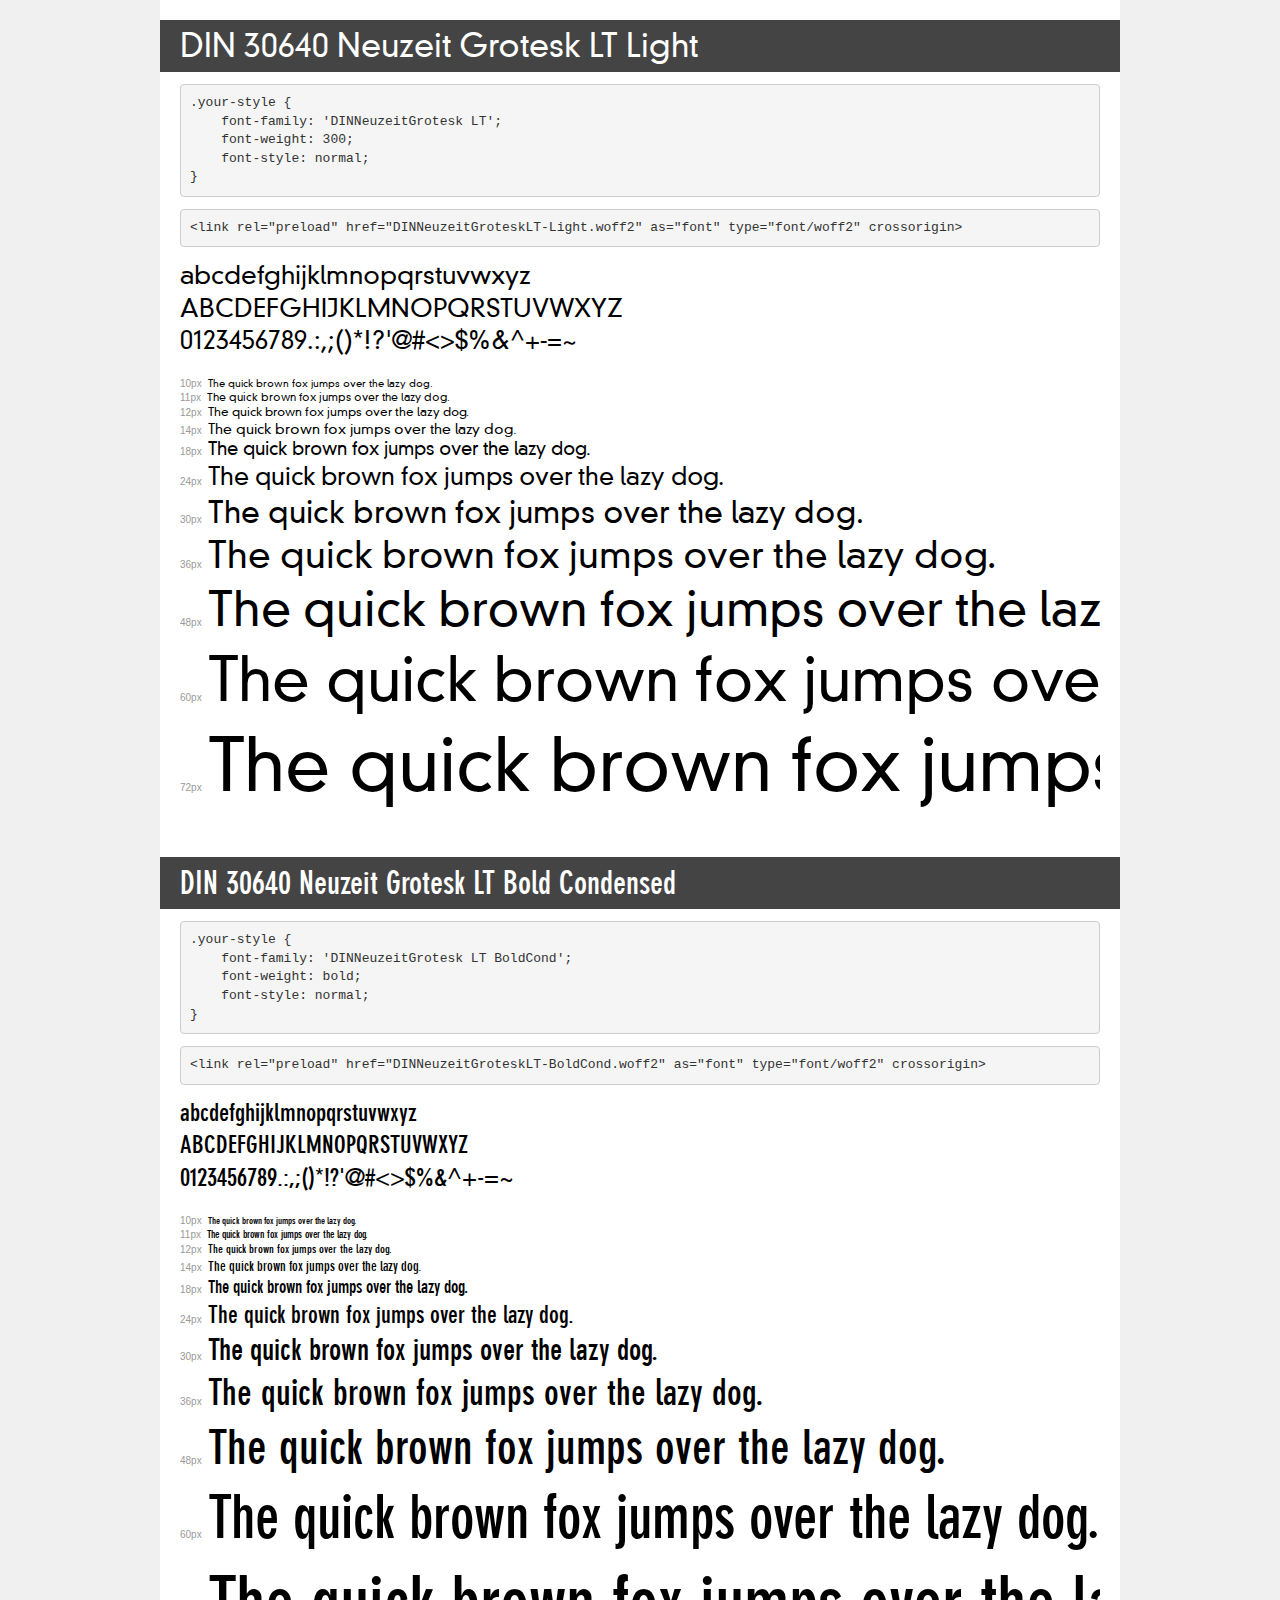
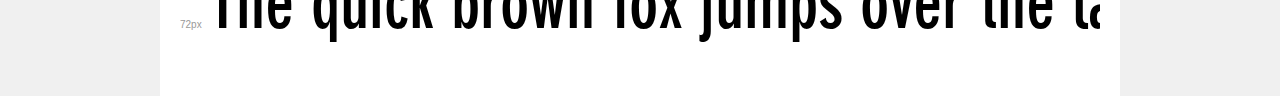
<file: fonts/demo.html>
<!DOCTYPE html>
<html lang="en">
<head>
    <meta charset="utf-8">
    <meta http-equiv="X-UA-Compatible" content="IE=edge">
    <meta name="viewport" content="width=device-width, initial-scale=1">
    <meta name="robots" content="noindex, noarchive">
    <meta name="format-detection" content="telephone=no">
    <title>Transfonter demo</title>
    <link href="stylesheet.css" rel="stylesheet">
    <style>
        /*
        http://meyerweb.com/eric/tools/css/reset/
        v2.0 | 20110126
        License: none (public domain)
        */
        html, body, div, span, applet, object, iframe,
        h1, h2, h3, h4, h5, h6, p, blockquote, pre,
        a, abbr, acronym, address, big, cite, code,
        del, dfn, em, img, ins, kbd, q, s, samp,
        small, strike, strong, sub, sup, tt, var,
        b, u, i, center,
        dl, dt, dd, ol, ul, li,
        fieldset, form, label, legend,
        table, caption, tbody, tfoot, thead, tr, th, td,
        article, aside, canvas, details, embed,
        figure, figcaption, footer, header, hgroup,
        menu, nav, output, ruby, section, summary,
        time, mark, audio, video {
            margin: 0;
            padding: 0;
            border: 0;
            font-size: 100%;
            font: inherit;
            vertical-align: baseline;
        }
        /* HTML5 display-role reset for older browsers */
        article, aside, details, figcaption, figure,
        footer, header, hgroup, menu, nav, section {
            display: block;
        }
        body {
            line-height: 1;
        }
        ol, ul {
            list-style: none;
        }
        blockquote, q {
            quotes: none;
        }
        blockquote:before, blockquote:after,
        q:before, q:after {
            content: '';
            content: none;
        }
        table {
            border-collapse: collapse;
            border-spacing: 0;
        }
        /* demo styles */
        body {
            background: #f0f0f0;
            color: #000;
        }
        .page {
            background: #fff;
            width: 920px;
            margin: 0 auto;
            padding: 20px 20px 0 20px;
            overflow: hidden;
        }
        .font-container {
            overflow-x: auto;
            overflow-y: hidden;
            margin-bottom: 40px;
            line-height: 1.3;
            white-space: nowrap;
            padding-bottom: 5px;
        }
        h1 {
            position: relative;
            background: #444;
            font-size: 32px;
            color: #fff;
            padding: 10px 20px;
            margin: 0 -20px 12px -20px;
        }
        .letters {
            font-size: 25px;
            margin-bottom: 20px;
        }
        .s10:before {
            content: '10px';
        }
        .s11:before {
            content: '11px';
        }
        .s12:before {
            content: '12px';
        }
        .s14:before {
            content: '14px';
        }
        .s18:before {
            content: '18px';
        }
        .s24:before {
            content: '24px';
        }
        .s30:before {
            content: '30px';
        }
        .s36:before {
            content: '36px';
        }
        .s48:before {
            content: '48px';
        }
        .s60:before {
            content: '60px';
        }
        .s72:before {
            content: '72px';
        }
        .s10:before, .s11:before, .s12:before, .s14:before,
        .s18:before, .s24:before, .s30:before, .s36:before,
        .s48:before, .s60:before, .s72:before {
            font-family: Arial, sans-serif;
            font-size: 10px;
            font-weight: normal;
            font-style: normal;
            color: #999;
            padding-right: 6px;
        }
        pre {
            display: block;
            padding: 9px;
            margin: 0 0 12px;
            font-family: Monaco, Menlo, Consolas, "Courier New", monospace;
            font-size: 13px;
            line-height: 1.428571429;
            color: #333;
            font-weight: normal;
            font-style: normal;
            background-color: #f5f5f5;
            border: 1px solid #ccc;
            overflow-x: auto;
            border-radius: 4px;
        }
        /* responsive */
        @media (max-width: 959px) {
            .page {
                width: auto;
                margin: 0;
            }
        }
    </style>
</head>
<body>
<div class="page">
    <div class="demo">
        <h1 style="font-family: 'DINNeuzeitGrotesk LT'; font-weight: 300; font-style: normal;">DIN 30640 Neuzeit Grotesk LT Light</h1>
        <pre title="Usage">.your-style {
    font-family: 'DINNeuzeitGrotesk LT';
    font-weight: 300;
    font-style: normal;
}</pre>
        <pre title="Preload (optional)">
&lt;link rel=&quot;preload&quot; href=&quot;DINNeuzeitGroteskLT-Light.woff2&quot; as=&quot;font&quot; type=&quot;font/woff2&quot; crossorigin&gt;</pre>
        <div class="font-container" style="font-family: 'DINNeuzeitGrotesk LT'; font-weight: 300; font-style: normal;">
            <p class="letters">
                abcdefghijklmnopqrstuvwxyz<br>
ABCDEFGHIJKLMNOPQRSTUVWXYZ<br>
                0123456789.:,;()*!?'@#&lt;&gt;$%&^+-=~
            </p>
            <p class="s10" style="font-size: 10px;">The quick brown fox jumps over the lazy dog.</p>
            <p class="s11" style="font-size: 11px;">The quick brown fox jumps over the lazy dog.</p>
            <p class="s12" style="font-size: 12px;">The quick brown fox jumps over the lazy dog.</p>
            <p class="s14" style="font-size: 14px;">The quick brown fox jumps over the lazy dog.</p>
            <p class="s18" style="font-size: 18px;">The quick brown fox jumps over the lazy dog.</p>
            <p class="s24" style="font-size: 24px;">The quick brown fox jumps over the lazy dog.</p>
            <p class="s30" style="font-size: 30px;">The quick brown fox jumps over the lazy dog.</p>
            <p class="s36" style="font-size: 36px;">The quick brown fox jumps over the lazy dog.</p>
            <p class="s48" style="font-size: 48px;">The quick brown fox jumps over the lazy dog.</p>
            <p class="s60" style="font-size: 60px;">The quick brown fox jumps over the lazy dog.</p>
            <p class="s72" style="font-size: 72px;">The quick brown fox jumps over the lazy dog.</p>
        </div>
    </div>

    <div class="demo">
        <h1 style="font-family: 'DINNeuzeitGrotesk LT BoldCond'; font-weight: bold; font-style: normal;">DIN 30640 Neuzeit Grotesk LT Bold Condensed</h1>
        <pre title="Usage">.your-style {
    font-family: 'DINNeuzeitGrotesk LT BoldCond';
    font-weight: bold;
    font-style: normal;
}</pre>
        <pre title="Preload (optional)">
&lt;link rel=&quot;preload&quot; href=&quot;DINNeuzeitGroteskLT-BoldCond.woff2&quot; as=&quot;font&quot; type=&quot;font/woff2&quot; crossorigin&gt;</pre>
        <div class="font-container" style="font-family: 'DINNeuzeitGrotesk LT BoldCond'; font-weight: bold; font-style: normal;">
            <p class="letters">
                abcdefghijklmnopqrstuvwxyz<br>
ABCDEFGHIJKLMNOPQRSTUVWXYZ<br>
                0123456789.:,;()*!?'@#&lt;&gt;$%&^+-=~
            </p>
            <p class="s10" style="font-size: 10px;">The quick brown fox jumps over the lazy dog.</p>
            <p class="s11" style="font-size: 11px;">The quick brown fox jumps over the lazy dog.</p>
            <p class="s12" style="font-size: 12px;">The quick brown fox jumps over the lazy dog.</p>
            <p class="s14" style="font-size: 14px;">The quick brown fox jumps over the lazy dog.</p>
            <p class="s18" style="font-size: 18px;">The quick brown fox jumps over the lazy dog.</p>
            <p class="s24" style="font-size: 24px;">The quick brown fox jumps over the lazy dog.</p>
            <p class="s30" style="font-size: 30px;">The quick brown fox jumps over the lazy dog.</p>
            <p class="s36" style="font-size: 36px;">The quick brown fox jumps over the lazy dog.</p>
            <p class="s48" style="font-size: 48px;">The quick brown fox jumps over the lazy dog.</p>
            <p class="s60" style="font-size: 60px;">The quick brown fox jumps over the lazy dog.</p>
            <p class="s72" style="font-size: 72px;">The quick brown fox jumps over the lazy dog.</p>
        </div>
    </div>

</div>
</body>
</html>
</file>
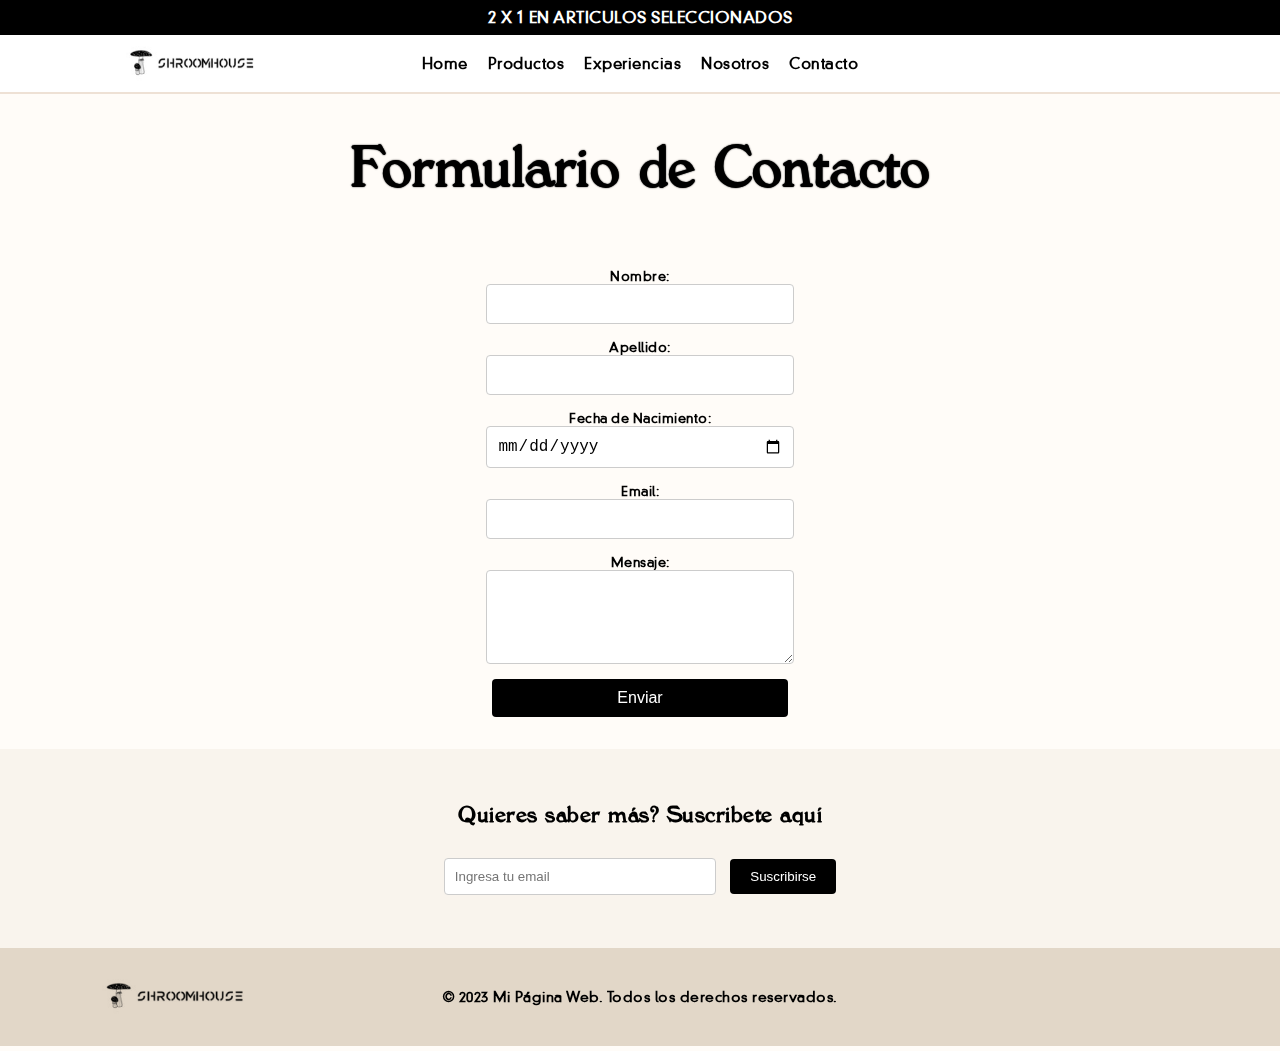
<file: pages/contacto.html>
<!DOCTYPE html>
<html lang="es">
<head>
    <meta charset="UTF-8">
    <meta name="viewport" content="width=device-width, initial-scale=1.0">
    <meta name="description" content="ShroomHouse te brinda la experiencia y/o los productos que estas buscando.">
    <meta name="keywords" content="Hongos comestibles, Setas, Shrooms, Mushrooms, bebidas alucinogenas">
    <title>ShroomHouse | Contacto</title>
    <link rel="stylesheet" href="https://cdnjs.cloudflare.com/ajax/libs/font-awesome/6.4.0/css/all.min.css" integrity="sha512-iecdLmaskl7CVkqkXNQ/ZH/XLlvWZOJyj7Yy7tcenmpD1ypASozpmT/E0iPtmFIB46ZmdtAc9eNBvH0H/ZpiBw==" crossorigin="anonymous" referrerpolicy="no-referrer" />
    <link rel="stylesheet" href="../css/styles.css">
    <link rel="stylesheet" href="../fonts/stylesheet.css">
</head>
<body>
    <div class="siteAlert"><strong>2 X 1 EN ARTICULOS SELECCIONADOS</strong></div>
    <header class="header">
        
        <div class="miniLogoContainer">
            <a href="../index.html"><img src="../images/ShroomHouseMiniLogo.jpg" id="miniLogo" alt="Logo Miniatura"></a>
        </div>
        <button class="abrirMenu" id="abrir"><i class="fa-solid fa-bars"></i></button>
        <nav class="menuNav" id="menuNav">
            <button class="cerrarMenu" id="cerrar"><i class="fa-solid fa-xmark"></i></button>
        <ul class="navList">
            <li><a href="../index.html">Home</a></li>
            <li><a href="productos.html">Productos</a></li>
            <li><a href="experiencias.html">Experiencias</a></li>
            <li><a href="nosotros.html">Nosotros</a></li>
            <li><a href="contacto.html">Contacto</a></li>
        </ul>
    </nav>
     <div class="socialIcons">
        <ul class="social-icons">
            <li><a href="https://www.whatsapp.com/" target="_blank"><i class="fa-brands fa-whatsapp"></i></a></li>
            <li><a href="http://facebook.com" target="_blank"><i class="fa-brands fa-facebook"></i></a></li>
            <li><a href="http://instagram.com" target="_blank"><i class="fa-brands fa-instagram"></i></a></li>
        </ul>
     </div>
        
    </header>
    <main>
        <h1 id="h1Form">Formulario de Contacto</h1>
    <form class="formulario">
        <label for="nombre">Nombre:</label>
        <input type="text" id="nombre" name="nombre" required>

        <label for="apellido">Apellido:</label>
        <input type="text" id="apellido" name="apellido" required>

        <label for="fechaNacimiento">Fecha de Nacimiento:</label>
        <input type="date" id="fechaNacimiento" name="fechaNacimiento" required
               min="1910-01-01" max="2005-12-31">

        <label for="email">Email:</label>
        <input type="email" id="email" name="email" required>

        <label for="mensaje">Mensaje:</label>
        <textarea id="mensaje" name="mensaje" rows="4" required></textarea>

        <button type="submit" id="enviarForm">Enviar</button>
    </form>



    </main>

    <section class="joinUs">
        <h2>Quieres saber más? Suscribete aquí</h2>
        <form>
            <input type="email" id="joinEmail" placeholder="Ingresa tu email" required>
            <button type="submit">Suscribirse</button>
        </form>

       </section>

       <footer class="site-footer">
        <div class="miniLogoContainer">
            <a href="../index.html"><img src="../images/ShroomHouseMiniLogo.jpg" id="miniLogo" alt="Logo Miniatura"></a>
        </div>
        <p class="footer-text">© 2023 Mi Página Web. Todos los derechos reservados.</p>
        <div class="socialFooter">
        <ul class="social-icons">
            <li><a href="https://www.whatsapp.com/" target="_blank"><i class="fa-brands fa-whatsapp"></i></a></li>
            <li><a href="http://facebook.com" target="_blank"><i class="fa-brands fa-facebook"></i></a></li>
            <li><a href="http://instagram.com" target="_blank"><i class="fa-brands fa-instagram"></i></a></li>
        </ul>
        </div>
    </footer>
    <script src="../scripts/scripts.js"></script>
    
</body>
</html>
</file>
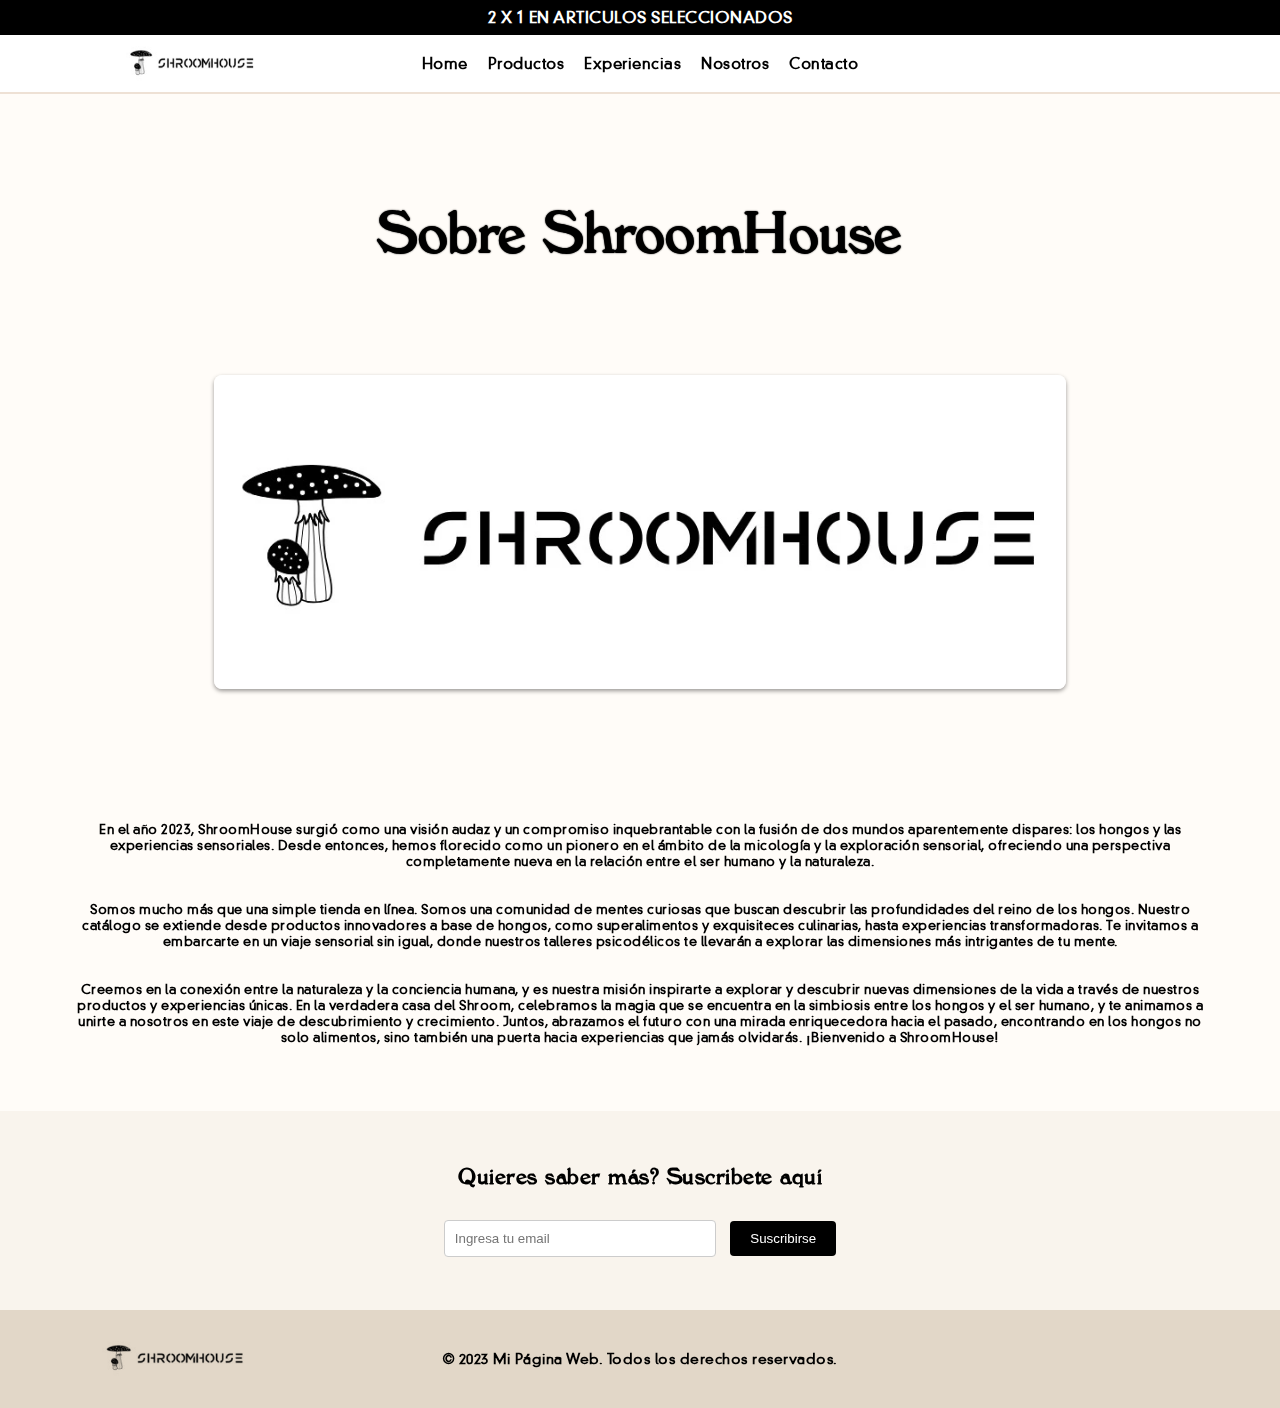
<file: pages/nosotros.html>
<!DOCTYPE html>
<html lang="es">
<head>
    <meta charset="UTF-8">
    <meta name="viewport" content="width=device-width, initial-scale=1.0">
    <meta name="description" content="ShroomHouse te brinda la experiencia y/o los productos que estas buscando.">
    <meta name="keywords" content="Hongos comestibles, Setas, Shrooms, Mushrooms, bebidas alucinogenas">
    <title>ShroomHouse | About</title>
    <link rel="stylesheet" href="https://cdnjs.cloudflare.com/ajax/libs/font-awesome/6.4.0/css/all.min.css" integrity="sha512-iecdLmaskl7CVkqkXNQ/ZH/XLlvWZOJyj7Yy7tcenmpD1ypASozpmT/E0iPtmFIB46ZmdtAc9eNBvH0H/ZpiBw==" crossorigin="anonymous" referrerpolicy="no-referrer" />
    <link rel="stylesheet" href="../css/styles.css">
    <link rel="stylesheet" href="../fonts/stylesheet.css">
</head>
<body>
    <div class="siteAlert"><strong>2 X 1 EN ARTICULOS SELECCIONADOS</strong></div>
    <header class="header">
        
        <div class="miniLogoContainer">
            <a href="../index.html"><img src="../images/ShroomHouseMiniLogo.jpg" id="miniLogo" alt="Logo Miniatura"></a>
        </div>
        <button class="abrirMenu" id="abrir"><i class="fa-solid fa-bars"></i></button>
        <nav class="menuNav" id="menuNav">
            <button class="cerrarMenu" id="cerrar"><i class="fa-solid fa-xmark"></i></button>
        <ul class="navList">
            <li><a href="../index.html">Home</a></li>
            <li><a href="productos.html">Productos</a></li>
            <li><a href="experiencias.html">Experiencias</a></li>
            <li><a href="nosotros.html">Nosotros</a></li>
            <li><a href="contacto.html">Contacto</a></li>
        </ul>
    </nav>
     <div class="socialIcons">
        <ul class="social-icons">
            <li><a href="https://www.whatsapp.com/" target="_blank"><i class="fa-brands fa-whatsapp"></i></a></li>
            <li><a href="http://facebook.com" target="_blank"><i class="fa-brands fa-facebook"></i></a></li>
            <li><a href="http://instagram.com" target="_blank"><i class="fa-brands fa-instagram"></i></a></li>
        </ul>
     </div>
        
    </header>
    <div class="upBannerNos"></div>
    <main class="mainNosotros">
        
        <section class="nosotros">
            <h1>Sobre ShroomHouse</h1>
            <img src="../images/ShroomHouseLogo.webp" class="imgNosotros" alt="Imagen sobre nosotros">
            <p class="textoNosotros">En el año 2023, ShroomHouse surgió como una visión audaz y un compromiso inquebrantable con la fusión de dos mundos aparentemente dispares: los hongos y las experiencias sensoriales. Desde entonces, hemos florecido como un pionero en el ámbito de la micología y la exploración sensorial, ofreciendo una perspectiva completamente nueva en la relación entre el ser humano y la naturaleza.</p>
            <p class="textoNosotros">Somos mucho más que una simple tienda en línea. Somos una comunidad de mentes curiosas que buscan descubrir las profundidades del reino de los hongos. Nuestro catálogo se extiende desde productos innovadores a base de hongos, como superalimentos y exquisiteces culinarias, hasta experiencias transformadoras. Te invitamos a embarcarte en un viaje sensorial sin igual, donde nuestros talleres psicodélicos te llevarán a explorar las dimensiones más intrigantes de tu mente.</p>
            <p class="textoNosotros">Creemos en la conexión entre la naturaleza y la conciencia humana, y es nuestra misión inspirarte a explorar y descubrir nuevas dimensiones de la vida a través de nuestros productos y experiencias únicas. En la verdadera casa del Shroom, celebramos la magia que se encuentra en la simbiosis entre los hongos y el ser humano, y te animamos a unirte a nosotros en este viaje de descubrimiento y crecimiento. Juntos, abrazamos el futuro con una mirada enriquecedora hacia el pasado, encontrando en los hongos no solo alimentos, sino también una puerta hacia experiencias que jamás olvidarás. ¡Bienvenido a ShroomHouse!</p>
        </section>

    </main>

    <section class="joinUs">
        <h2>Quieres saber más? Suscribete aquí</h2>
        <form>
            <input type="email" id="joinEmail" placeholder="Ingresa tu email" required>
            <button type="submit">Suscribirse</button>
        </form>

       </section>

       <footer class="site-footer">
        <div class="miniLogoContainer">
            <a href="../index.html"><img src="../images/ShroomHouseMiniLogo.jpg" id="miniLogo" alt="Logo Miniatura"></a>
        </div>
        <p class="footer-text">© 2023 Mi Página Web. Todos los derechos reservados.</p>
        <div class="socialFooter">
        <ul class="social-icons">
            <li><a href="https://www.whatsapp.com/" target="_blank"><i class="fa-brands fa-whatsapp"></i></a></li>
            <li><a href="http://facebook.com" target="_blank"><i class="fa-brands fa-facebook"></i></a></li>
            <li><a href="http://instagram.com" target="_blank"><i class="fa-brands fa-instagram"></i></a></li>
        </ul>
        </div>
    </footer>
    <script src="../scripts/scripts.js"></script>
</body>
</html>
</file>
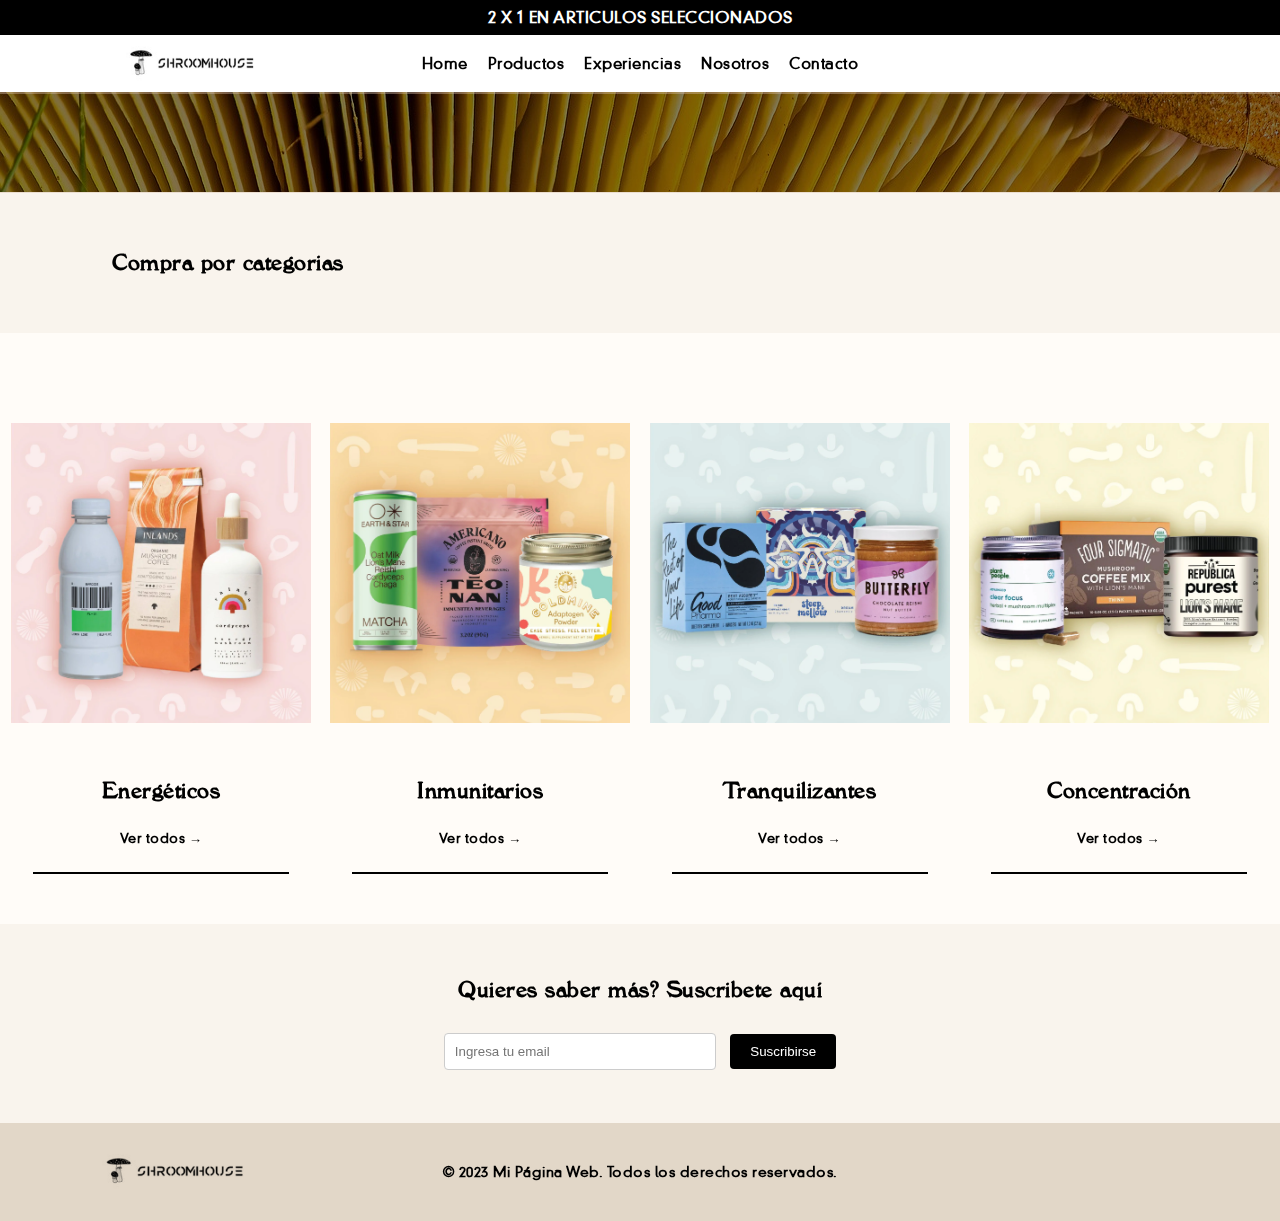
<file: pages/productos.html>
<!DOCTYPE html>
<html lang="es">
<head>
    <meta charset="UTF-8">
    <meta name="viewport" content="width=device-width, initial-scale=1.0">
    <meta name="description" content="ShroomHouse te brinda la experiencia y/o los productos que estas buscando.">
    <meta name="keywords" content="Hongos comestibles, Setas, Shrooms, Mushrooms, bebidas alucinogenas">
    <title>ShroomHouse | Productos</title>
    <link rel="stylesheet" href="https://cdnjs.cloudflare.com/ajax/libs/font-awesome/6.4.0/css/all.min.css" integrity="sha512-iecdLmaskl7CVkqkXNQ/ZH/XLlvWZOJyj7Yy7tcenmpD1ypASozpmT/E0iPtmFIB46ZmdtAc9eNBvH0H/ZpiBw==" crossorigin="anonymous" referrerpolicy="no-referrer" />
    <link rel="stylesheet" href="../css/styles.css">
    <link rel="stylesheet" href="../fonts/stylesheet.css">
</head>
<body>
    <div class="siteAlert"><strong>2 X 1 EN ARTICULOS SELECCIONADOS</strong></div>
    <header class="header">
        
        <div class="miniLogoContainer">
            <a href="../index.html"><img src="../images/ShroomHouseMiniLogo.jpg" id="miniLogo" alt="Logo Miniatura"></a>
        </div>
        <button class="abrirMenu" id="abrir"><i class="fa-solid fa-bars"></i></button>
        <nav class="menuNav" id="menuNav">
            <button class="cerrarMenu" id="cerrar"><i class="fa-solid fa-xmark"></i></button>
        <ul class="navList">
            <li><a href="../index.html">Home</a></li>
            <li><a href="productos.html">Productos</a></li>
            <li><a href="experiencias.html">Experiencias</a></li>
            <li><a href="nosotros.html">Nosotros</a></li>
            <li><a href="contacto.html">Contacto</a></li>
        </ul>
    </nav>
     <div class="socialIcons">
        <ul class="social-icons">
            <li><a href="https://www.whatsapp.com/" target="_blank"><i class="fa-brands fa-whatsapp"></i></a></li>
            <li><a href="http://facebook.com" target="_blank"><i class="fa-brands fa-facebook"></i></a></li>
            <li><a href="http://instagram.com" target="_blank"><i class="fa-brands fa-instagram"></i></a></li>
        </ul>
     </div>
    
</header>

    <main class="mainProductos">
        <div class="upBanner"></div>
        <div class="prodSection"><h2 class="prodSectionH2">Compra por categorias</h2></div>
        <section class="productContainer">
            <div class="prodCategorias">
                <div class="prodBox">
                    <img class="productImg" src="../images/energy1.webp" alt="imagén de categoria de productos energeticos">
                    <h2 class>Energéticos</h2>
                    <a href="#">Ver todos    →</a>
                </div>
                <div class="prodBox">
                    <img class="productImg" src="../images/immunity1.webp" alt="imagén de categoria de productos Inmunitarios">
                    <h2>Inmunitarios</h2>
                    <a href="#">Ver todos    →</a>
                </div>
                <div class="prodBox">
                    <img class="productImg" src="../images/chill1.webp" alt="imagén de categoria de productos Tranquilizantes">
                    <h2>Tranquilizantes</h2>
                    <a href="#">Ver todos    →</a>
                </div>
                <div class="prodBox">
                    <img class="productImg" src="../images/focus1.webp" alt="imagén de categoria de productos para la concentración">
                    <h2>Concentración</h2>
                    <a href="#">Ver todos    →</a>
                </div>
          </section>

    </main>

    <section class="joinUs">
        <h2>Quieres saber más? Suscribete aquí</h2>
        <form>
            <input type="email" id="joinEmail" placeholder="Ingresa tu email" required>
            <button type="submit">Suscribirse</button>
        </form>

       </section>

       <footer class="site-footer">
        <div class="miniLogoContainer">
            <a href="../index.html"><img src="../images/ShroomHouseMiniLogo.jpg" id="miniLogo" alt="Logo Miniatura"></a>
        </div>
        <p class="footer-text">© 2023 Mi Página Web. Todos los derechos reservados.</p>
        <div class="socialFooter">
        <ul class="social-icons">
            <li><a href="https://www.whatsapp.com/" target="_blank"><i class="fa-brands fa-whatsapp"></i></a></li>
            <li><a href="http://facebook.com" target="_blank"><i class="fa-brands fa-facebook"></i></a></li>
            <li><a href="http://instagram.com" target="_blank"><i class="fa-brands fa-instagram"></i></a></li>
        </ul>
        </div>
    </footer>
    <script src="../scripts/scripts.js"></script>
    
</body>
</html>
</file>
<file: fonts/stylesheet.css>
@font-face {
    font-family: 'DINNeuzeitGrotesk LT';
    src: url('DINNeuzeitGroteskLT-Light.eot');
    src: local('DIN 30640 Neuzeit Grotesk LT Light'), local('DINNeuzeitGroteskLT-Light'),
        url('DINNeuzeitGroteskLT-Light.eot?#iefix') format('embedded-opentype'),
        url('DINNeuzeitGroteskLT-Light.woff2') format('woff2'),
        url('DINNeuzeitGroteskLT-Light.woff') format('woff'),
        url('DINNeuzeitGroteskLT-Light.ttf') format('truetype');
    font-weight: 300;
    font-style: normal;
    font-display: swap;
}

@font-face {
    font-family: 'DINNeuzeitGrotesk LT BoldCond';
    src: url('DINNeuzeitGroteskLT-BoldCond.eot');
    src: local('DIN 30640 Neuzeit Grotesk LT Bold Condensed'), local('DINNeuzeitGroteskLT-BoldCond'),
        url('DINNeuzeitGroteskLT-BoldCond.eot?#iefix') format('embedded-opentype'),
        url('DINNeuzeitGroteskLT-BoldCond.woff2') format('woff2'),
        url('DINNeuzeitGroteskLT-BoldCond.woff') format('woff'),
        url('DINNeuzeitGroteskLT-BoldCond.ttf') format('truetype');
    font-weight: bold;
    font-style: normal;
    font-display: swap;
}

@font-face {
    font-family: 'Windsor';
    src: url('../fonts/WindsorProRg.TTF') format('truetype');
    font-weight: normal;
    font-style: normal;
    font-display: swap;
  }
</file>
<file: css/styles.css>
@charset "UTF-8";
* {
  margin: 0;
  padding: 0;
}

html {
  -webkit-text-size-adjust: 100%;
  text-shadow: 1px 1px 1px rgba(0, 0, 0, 0.004);
}

body {
  background-color: #fffcf8;
  font-family: "DINNeuzeitGrotesk LT", Verdana, Tahoma, sans-serif;
  box-sizing: border-box;
  -webkit-font-smoothing: antialiased;
  text-rendering: optimizeLegibility;
  letter-spacing: 0.5px;
}
body h1, body h2 {
  font-family: "Windsor", Verdana, Tahoma, sans-serif;
}
body h1 {
  font-size: 60px;
  text-shadow: 0 0 1.5px black;
}
@media screen and (max-width: 1200px) {
  body h1 {
    font-size: 2.5rem;
    text-align: center;
  }
}
body a, body p, body label {
  font-weight: 600;
  font-size: smaller;
  text-align: center;
}

/*      Header       */
.siteAlert {
  position: relative;
  background-color: black;
  color: white;
  text-align: center;
  text-transform: uppercase;
  padding: 0.5rem;
  z-index: 2;
}

.header {
  background-color: white;
  position: sticky;
  top: 0;
  left: 0;
  right: 0;
  z-index: 1;
  box-shadow: 0px 2px rgba(216, 191, 166, 0.432);
  display: flex;
  justify-content: space-between;
}
.header .miniLogoContainer {
  width: 30%;
  display: flex;
  margin: 0;
  justify-content: center;
}
.header .miniLogoContainer #miniLogo {
  max-width: 90%;
  height: 6vh;
  mix-blend-mode: multiply;
}
@media screen and (max-width: 790px) {
  .header .miniLogoContainer #miniLogo {
    max-width: 100%;
    display: flex;
    height: 5vh;
  }
}
.header .menuNav {
  text-align: center;
  display: flex;
  justify-content: center;
  align-items: center;
  align-content: center;
  flex-grow: 2;
}
.header .menuNav .navList {
  display: flex;
  align-items: center;
  align-self: center;
}
@media screen and (max-width: 790px) {
  .header .menuNav .navList {
    flex-direction: column;
    align-items: center;
    justify-content: center;
  }
  .header .menuNav .navList li {
    padding: 1vh 16vh;
    align-items: center;
    margin: 5px;
  }
}
.header .menuNav .navList li {
  display: inline-block;
  margin: 0 10px;
}
.header .menuNav .navList li a {
  color: black;
  text-decoration: none;
  font-weight: bold;
  display: inline-block;
  font-size: 15px;
  transition: transform 0.1s;
}
.header .menuNav .navList li a:hover {
  transform: scale(1.1);
  color: #333;
}
@media screen and (max-width: 790px) {
  .header .menuNav {
    opacity: 0;
    visibility: hidden;
    position: absolute;
    flex-direction: column;
    align-items: center;
    gap: 0.5rem;
    padding: 1rem 0 1rem 0;
    background-color: white;
    left: 50%;
    transform: translateX(-50%);
    top: 3.5rem;
    box-shadow: 0 0 0 100vmax rgba(0, 0, 0, 0.2);
  }
}
.header .menuNav.visible {
  opacity: 1;
  visibility: visible;
}
.header .socialIcons {
  list-style: none;
  display: flex;
  margin: 0px;
  width: 30%;
  justify-content: center;
}
.header .socialIcons .social-icons {
  list-style: none;
  display: flex;
  align-items: center;
  margin: 0;
  padding: 0;
}
.header .socialIcons .social-icons li {
  margin: 0 10px;
}
.header .socialIcons .social-icons a {
  color: black;
  font-size: 20px;
}

/* Menu Desplegable */
.abrirMenu, .cerrarMenu {
  display: none;
}
@media screen and (max-width: 790px) {
  .abrirMenu, .cerrarMenu {
    display: block;
    border: 0;
    font-size: 1.25rem;
    background-color: transparent;
    cursor: pointer;
  }
}

/* Estilos para los iconos de Font Awesome */
.fa-whatsapp:hover {
  color: #5f5f5f;
}

.fa-facebook:hover {
  color: #5f5f5f;
}

.fa-instagram:hover {
  color: #5f5f5f;
}

/* Slider Principal */
.mainContent {
  margin-top: 1px;
}

/*          Slider         */
.slideShowContainer {
  display: flex;
}
@media screen and (max-width: 790px) {
  .slideShowContainer {
    flex-direction: column;
    flex-flow: column;
  }
}

.slideContainer {
  height: 100vh;
  width: 100%;
  display: flex;
  justify-content: center;
  align-content: center;
  align-items: center;
  vertical-align: center;
}
.slideContainer:nth-child(1) {
  background-image: linear-gradient(to right top, #ffc483, #ffbba8, #fbbcca, #dfc4da, #cbc9d5);
}
.slideContainer:nth-child(2) {
  background-image: linear-gradient(to right top, #d47541, #df9557, #e9b472, #f3d293, #ffefb7);
}
.slideContainer:nth-child(3) {
  background-image: radial-gradient(circle, #bc5e7f, #da7c7d, #ee9f81, #fac58f, #ffeba9);
}
@media screen and (max-width: 790px) {
  .slideContainer {
    flex-direction: column;
  }
}

.prodSlider {
  width: 100%;
  display: flex;
  height: 100%;
  box-sizing: border-box;
}
.prodSlider h1, .prodSlider h2 {
  text-align: center;
  margin: 2rem;
}
@media screen and (max-width: 790px) {
  .prodSlider h1, .prodSlider h2 {
    margin: 0rem;
  }
}
.prodSlider h2 {
  font-size: 60px;
  text-shadow: 0 0 1.5px black;
}
@media screen and (max-width: 1200px) {
  .prodSlider h2 {
    font-size: 2.5rem;
    margin: 0 0.5rem 0 0.5rem;
  }
}
@media screen and (max-width: 790px) {
  .prodSlider {
    flex-direction: column;
    flex-wrap: nowrap;
  }
}

.enlaceBoton {
  align-items: center;
  background-color: black;
  display: inline-block;
  text-decoration: none;
  padding: 15px 50px 15px 50px;
  color: white;
  font-size: 1rem;
  border-radius: 4px;
  -webkit-border-radius: 4px;
  -moz-border-radius: 4px;
  -ms-border-radius: 4px;
  -o-border-radius: 4px;
}
.enlaceBoton:hover {
  background-color: #333;
}
@media screen and (max-width: 790px) {
  .enlaceBoton {
    margin-top: 1rem;
  }
}

.imgSlider {
  display: flex;
  background-position: center;
  width: 50%;
  background-size: cover;
}
@media screen and (max-width: 790px) {
  .imgSlider {
    width: 100%;
    height: 50vh;
  }
}

.callIndex {
  width: 50%;
  font-size: larger;
  display: flex;
  justify-content: center;
  align-items: center;
  align-content: center;
  flex-direction: column;
  text-align: center;
  margin: 0 auto;
}
@media screen and (max-width: 790px) {
  .callIndex {
    width: 100%;
    height: 50vh;
    font-size: medium;
    order: 2;
  }
}

/* Next & previous buttons */
.prev, .next {
  cursor: pointer;
  position: absolute;
  top: 50%;
  width: auto;
  margin-top: -22px;
  padding: 16px;
  color: white;
  font-weight: bold;
  font-size: 18px;
  transition: 0.6s ease;
  user-select: none;
  text-decoration: none;
  background-color: rgba(0, 0, 0, 0.1);
}
.prev:hover, .next:hover {
  background-color: rgba(0, 0, 0, 0.8);
}

.next {
  right: 0;
}

/* Caption text */
.numbertext {
  position: absolute;
  top: 20%;
  left: 10%;
  transform: translate(-50%, -50%);
  color: black;
  font-size: 18px;
  display: none;
}

/* Fading animation */
.fade {
  animation-name: fade;
  animation-duration: 0.5s;
}

@keyframes fade {
  from {
    opacity: 0.8;
  }
  to {
    opacity: 1;
  }
}
/*        banner          */
.centralBanner {
  width: 100%;
  background-image: url("../images/central-banner.webp");
  background-size: cover;
  height: 320px;
  background-position: center;
  display: flex;
  justify-content: center;
  align-content: center;
  align-items: center;
}
.centralBanner .callCentralBanner {
  width: 60%;
  display: flex;
  justify-content: center;
  align-items: center;
  align-content: center;
  flex-direction: column;
}
.centralBanner .callCentralBanner h2 {
  text-align: center;
  margin-bottom: 1rem;
  font-size: 60px;
  text-shadow: 0 0 1.5px black;
}
@media screen and (max-width: 1200px) {
  .centralBanner .callCentralBanner h2 {
    font-size: 2.5rem;
    margin-bottom: 0;
  }
}
.centralBanner .callCentralBanner .enlaceBoton {
  margin-top: 2rem;
}

/*           testimonios        */
.testimoniosContainer {
  text-align: center;
  max-width: 800px;
  margin: 0 auto;
  padding-top: 100px;
}
.testimoniosContainer .testimonios {
  text-align: center;
  max-width: 500px;
  margin: 40px auto;
  padding: 30px;
  border: 1px solid #ccc;
  border-radius: 5px;
  background: rgba(0, 0, 0, 0.1);
  transition: opacity 0.3s ease;
}
.testimoniosContainer .testimonios .testimoniosImg {
  width: 150px;
  border-radius: 50%;
}
.testimoniosContainer .testimonios h2 {
  margin-top: 10px;
}
.testimoniosContainer .testimonios h3 {
  color: #777;
}
.testimoniosContainer .testimonios p {
  margin-top: 10px;
  font-weight: 600;
  font-size: smaller;
}
@media screen and (max-width: 790px) {
  .testimoniosContainer {
    margin: 40px 20px;
  }
  .testimoniosContainer .testimoniosContainer {
    display: flex;
    justify-content: center;
    padding-top: 0;
  }
}

/* Estilos para ocultar los testimonios excepto el primero */
.testimoniosContainer .testimonios:not(.testimonio-1) {
  display: none;
}

/* Estilos para los dots de navegación */
.dotsContainer {
  text-align: center;
  margin-top: 10px;
}
.dotsContainer .dot {
  height: 10px;
  width: 10px;
  border-radius: 50%;
  background-color: #ccc;
  display: inline-block;
  margin: 0 5px;
  cursor: pointer;
}
@media screen and (max-width: 1200px) {
  .dotsContainer .dot {
    height: 15px;
    width: 15px;
    margin: 0 8px;
  }
}
.dotsContainer .dot.active {
  background-color: #333;
  transform: scale(1.2);
  transition: transform 0.3s ease;
}

/*                           Join Us                                 */
.joinUs {
  background-color: #F9F4ED;
  padding: 3rem;
  text-align: center;
  margin-top: 2rem;
}
.joinUs h2 {
  margin-bottom: 25px;
}
.joinUs #joinEmail {
  padding: 10px;
  width: 250px;
  margin-right: 10px;
  margin-bottom: 5px;
  border: 1px solid #ccc;
  border-radius: 4px;
}
@media screen and (max-width: 790px) {
  .joinUs #joinEmail {
    width: 180px;
    margin: 0 0 10px 0;
  }
}
.joinUs button {
  padding: 10px 20px;
  background-color: black;
  color: white;
  border: none;
  border-radius: 4px;
  cursor: pointer;
}
.joinUs button:hover {
  background-color: #333;
}
@media screen and (max-width: 790px) {
  .joinUs {
    padding: 2rem;
  }
}

/* footer */
.site-footer {
  background-color: #E2D7C8;
  padding: 20px;
  text-align: center;
  display: flex;
  align-items: center;
  justify-content: space-between;
}
@media screen and (max-width: 790px) {
  .site-footer {
    display: inherit;
  }
}
.site-footer .footer-text {
  font-size: 14px;
  font-weight: bold;
  text-align: center;
}
@media screen and (max-width: 790px) {
  .site-footer .footer-text {
    font-size: 12px;
  }
}
.site-footer .miniLogoContainer {
  width: 25%;
}
@media screen and (max-width: 790px) {
  .site-footer .miniLogoContainer {
    display: none;
  }
}
.site-footer .miniLogoContainer #miniLogo {
  max-width: 90%;
  height: 6vh;
  mix-blend-mode: multiply;
}
.site-footer .socialFooter {
  display: flex;
  margin: 0px;
  width: 25%;
  justify-content: center;
}
@media screen and (max-width: 790px) {
  .site-footer .socialFooter {
    display: none;
  }
}
.site-footer .socialFooter .social-icons {
  list-style: none;
  display: flex;
  align-items: center;
  margin: 0;
  padding: 0;
  width: 25%;
}
.site-footer .socialFooter .social-icons li {
  margin: 0 10px;
}
.site-footer .socialFooter .social-icons a {
  color: #333;
  font-size: 20px;
}

/*      Productos      */
.mainProductos {
  width: 100%;
  margin-bottom: 50px;
  display: flex;
  flex-direction: column;
}
.mainProductos .upBanner {
  height: 100px;
  width: 100%;
  background-image: url(../images/Shroom1.jpg);
  background-size: cover;
  background-position: center;
  display: flex;
  filter: brightness(50%);
  -webkit-filter: brightness(50%);
}
.mainProductos .prodSection {
  background-color: #F9F4ED;
  display: flex;
  height: 140px;
  justify-content: left;
  align-items: center;
  border-top: 1px solid rgba(216, 191, 166, 0.432);
  padding-left: 7rem;
}
@media screen and (max-width: 790px) {
  .mainProductos .prodSection {
    padding-left: 0rem;
    justify-content: center;
  }
}
.mainProductos .productContainer {
  text-align: center;
}
.mainProductos .productContainer .productImg {
  max-width: 300px;
  margin: 40px 15px;
  display: flex;
  align-items: center;
  justify-content: center;
}
.mainProductos .productContainer .prodCategorias {
  display: flex;
  flex-wrap: wrap;
  gap: 30px;
  width: 100%;
  justify-content: space-evenly;
  margin-top: 50px;
}
.mainProductos .productContainer .prodCategorias .prodBox {
  display: flex;
  flex-direction: column;
  width: 20%;
  padding-bottom: 20px;
  border-bottom: 2px solid black;
  align-items: center;
  justify-content: center;
}
.mainProductos .productContainer .prodCategorias .prodBox h2 {
  margin: 10px 0 15px 0;
}
.mainProductos .productContainer .prodCategorias .prodBox a {
  padding: 6px;
  color: black;
  text-decoration: none;
}
@media screen and (max-width: 1200px) {
  .mainProductos .productContainer .prodCategorias .prodBox {
    align-items: center;
    justify-content: center;
    font-size: 0.9rem;
  }
}
@media screen and (max-width: 1200px) {
  .mainProductos .productContainer .prodCategorias {
    flex-direction: column;
    align-items: center;
  }
}
@media screen and (max-width: 1200px) {
  .mainProductos .productContainer {
    display: flex;
    flex-direction: column;
    margin-bottom: 3rem;
  }
}

/* Nosotros.html */
.mainNosotros {
  text-align: center;
  margin: 5rem 0 0rem 0rem;
  height: 99vh;
  display: flex;
  flex-direction: column;
  padding: 1rem 2rem 0 2rem;
}
.mainNosotros .nosotros {
  align-items: center;
  height: 100%;
}
.mainNosotros .upBannerNos {
  height: 100px;
  width: 100%;
  background-image: url(../images/magicshroomscolor.jpg);
  background-size: cover;
  background-position: 50% 25%;
  display: flex;
  filter: brightness(50%);
  -webkit-filter: brightness(50%);
}
.mainNosotros .textoNosotros {
  font-size: small;
  font-weight: 600;
  margin: 2rem;
}
@media screen and (max-width: 790px) {
  .mainNosotros .textoNosotros {
    margin: 1rem;
  }
}
.mainNosotros .imgNosotros {
  max-width: 70%;
  max-height: 70%;
  width: auto;
  height: auto;
  margin: 6rem;
  box-shadow: 0 2px 4px rgba(0, 0, 0, 0.4);
  border-radius: 8px;
}
@media screen and (max-width: 790px) {
  .mainNosotros .imgNosotros {
    margin: 2.5rem;
  }
}
@media screen and (max-width: 1200px) {
  .mainNosotros {
    height: auto;
  }
}

/* contacto */
#h1Form {
  text-align: center;
  padding: 30px;
}

.formulario {
  width: 80%;
  margin: 25px auto;
  text-align: center;
  display: flex;
  flex-direction: column;
  align-items: center;
}
.formulario #nombre, .formulario #email, .formulario #fechaNacimiento, .formulario #mensaje, .formulario #apellido {
  display: block;
  width: 30%;
  margin-bottom: 15px;
  padding: 10px;
  font-size: 16px;
  border: 1px solid #ccc;
  border-radius: 4px;
  box-sizing: border-box;
}
@media screen and (max-width: 1200px) {
  .formulario #nombre, .formulario #email, .formulario #fechaNacimiento, .formulario #mensaje, .formulario #apellido {
    width: 60%;
  }
}
.formulario #mensaje {
  max-height: 30vh;
  max-width: 80%;
  min-width: 30%;
  min-height: 5vh;
}
@media screen and (max-width: 1200px) {
  .formulario #mensaje {
    min-width: 60%;
  }
}
.formulario #enviarForm {
  display: block;
  width: 29%;
  padding: 10px;
  font-size: 16px;
  background-color: black;
  color: white;
  border: none;
  border-radius: 4px;
  cursor: pointer;
}
.formulario #enviarForm:hover {
  background-color: #333;
}

/* experiences */
.mainExperiences {
  height: 600px;
  width: 100%;
  background-image: url(../images/mushroomplano.webp);
  background-size: cover;
  background-position: center;
  display: flex;
  justify-content: center;
  align-content: center;
  align-items: center;
}
.mainExperiences .callExperiences {
  width: 100%;
  font-size: larger;
  display: flex;
  justify-content: center;
  align-items: center;
  align-content: center;
  flex-direction: column;
  height: 100%;
  background-color: rgba(0, 0, 0, 0.4);
  color: white;
}
.mainExperiences .callExperiences .enlaceBoton {
  margin-top: 2rem;
}
.mainExperiences .callExperiences h1 {
  text-align: center;
  margin-bottom: 3rem;
  text-shadow: 1.5px 1px black;
}
.mainExperiences .callExperiences p {
  margin: 0 15rem;
  text-shadow: 1.5px 1px black;
}
@media screen and (max-width: 1200px) {
  .mainExperiences .callExperiences p {
    margin: 0 2rem;
  }
}
.mainExperiences .callExperiences h4 {
  font-size: 0.8rem;
  font-weight: 600;
  margin-bottom: 4rem;
  text-align: center;
  text-shadow: 1.5px 1px black;
}

.textExperiences {
  margin: 6rem 0 2rem 0;
}
.textExperiences h2 {
  text-align: center;
  margin-bottom: 4rem;
  font-size: 60px;
  text-shadow: 0 0 1.5px black;
}
@media screen and (max-width: 1200px) {
  .textExperiences h2 {
    font-size: 2.5rem;
  }
}
.textExperiences h4 {
  font-size: 0.8rem;
  font-weight: 600;
  margin-bottom: 4rem;
  text-align: center;
}
.textExperiences p {
  margin: 0 2rem;
}

.bottomExperiences {
  height: 500px;
  width: 100%;
  background-image: url(../images/magicshroomscolor.jpg);
  background-size: cover;
  background-position: center;
  display: flex;
  justify-content: center;
  align-content: center;
  align-items: center;
  margin-top: 8rem;
}

/*# sourceMappingURL=styles.css.map */
</file>
